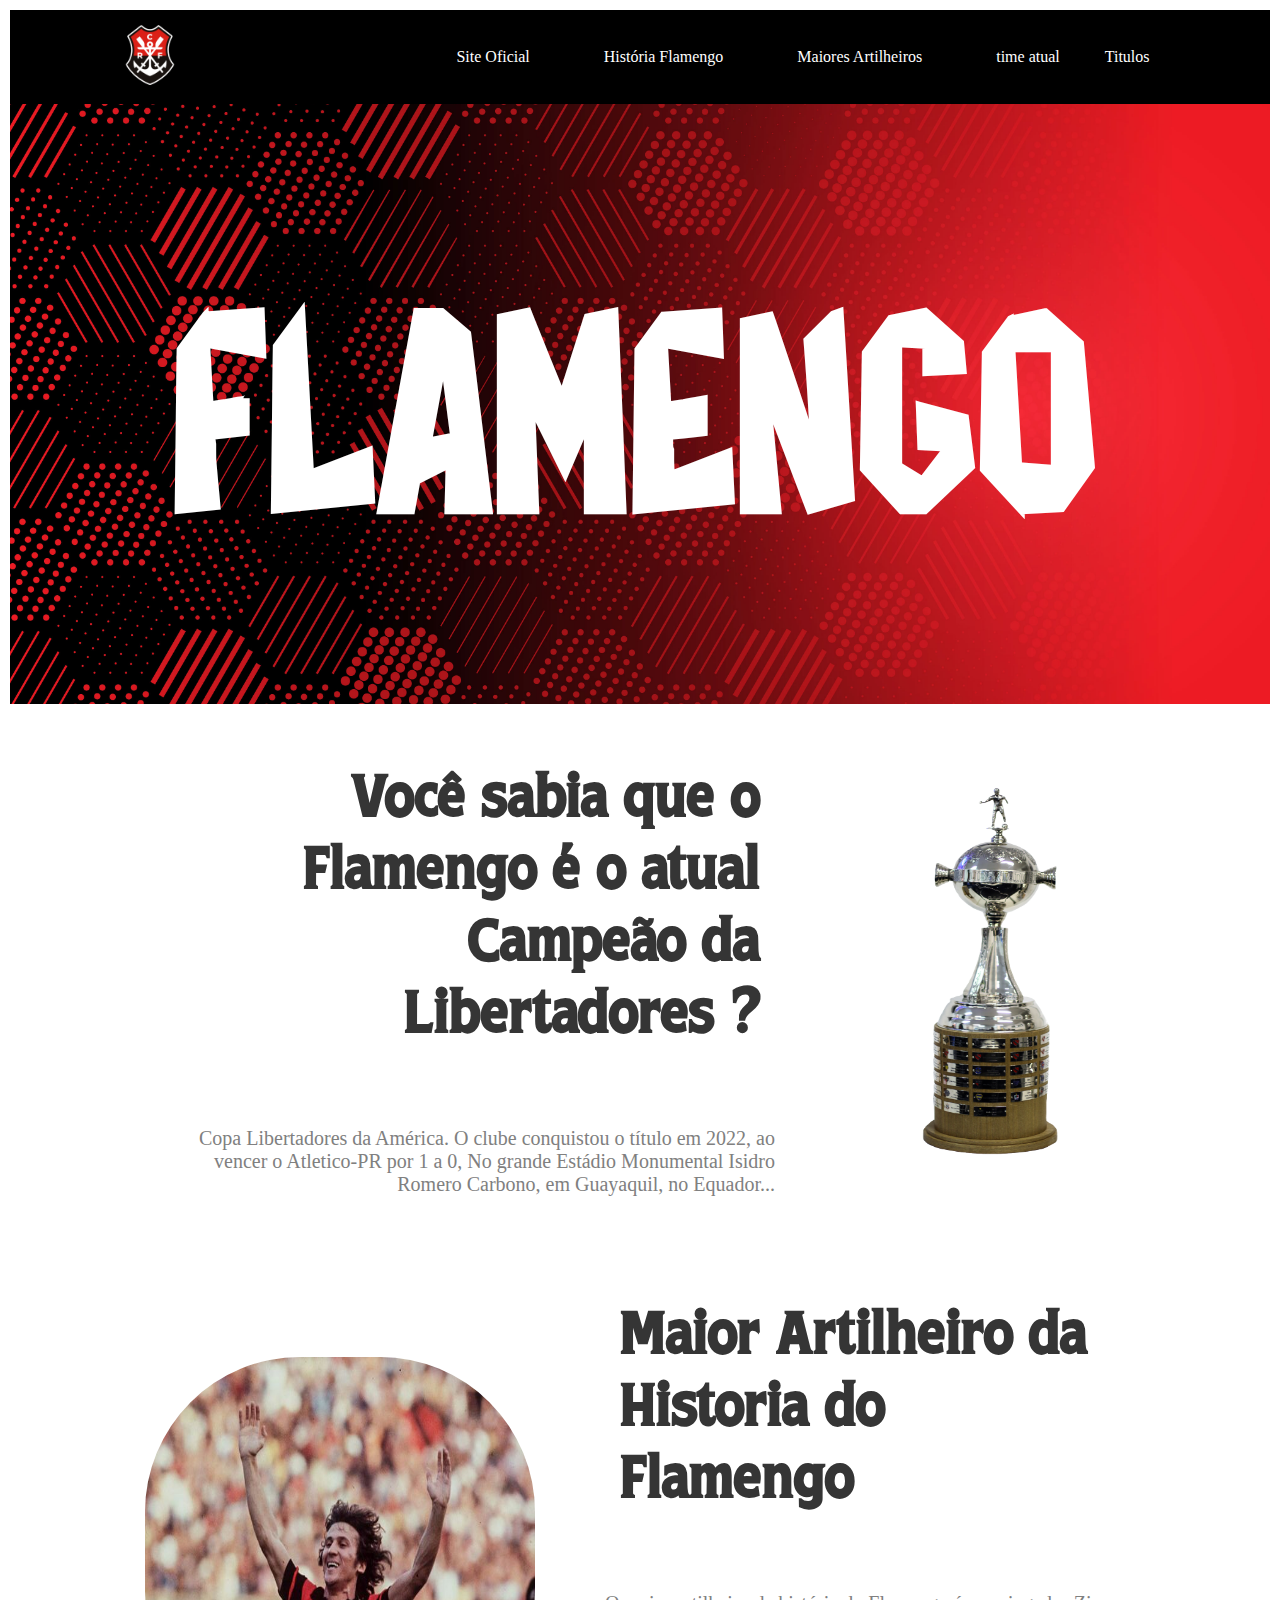
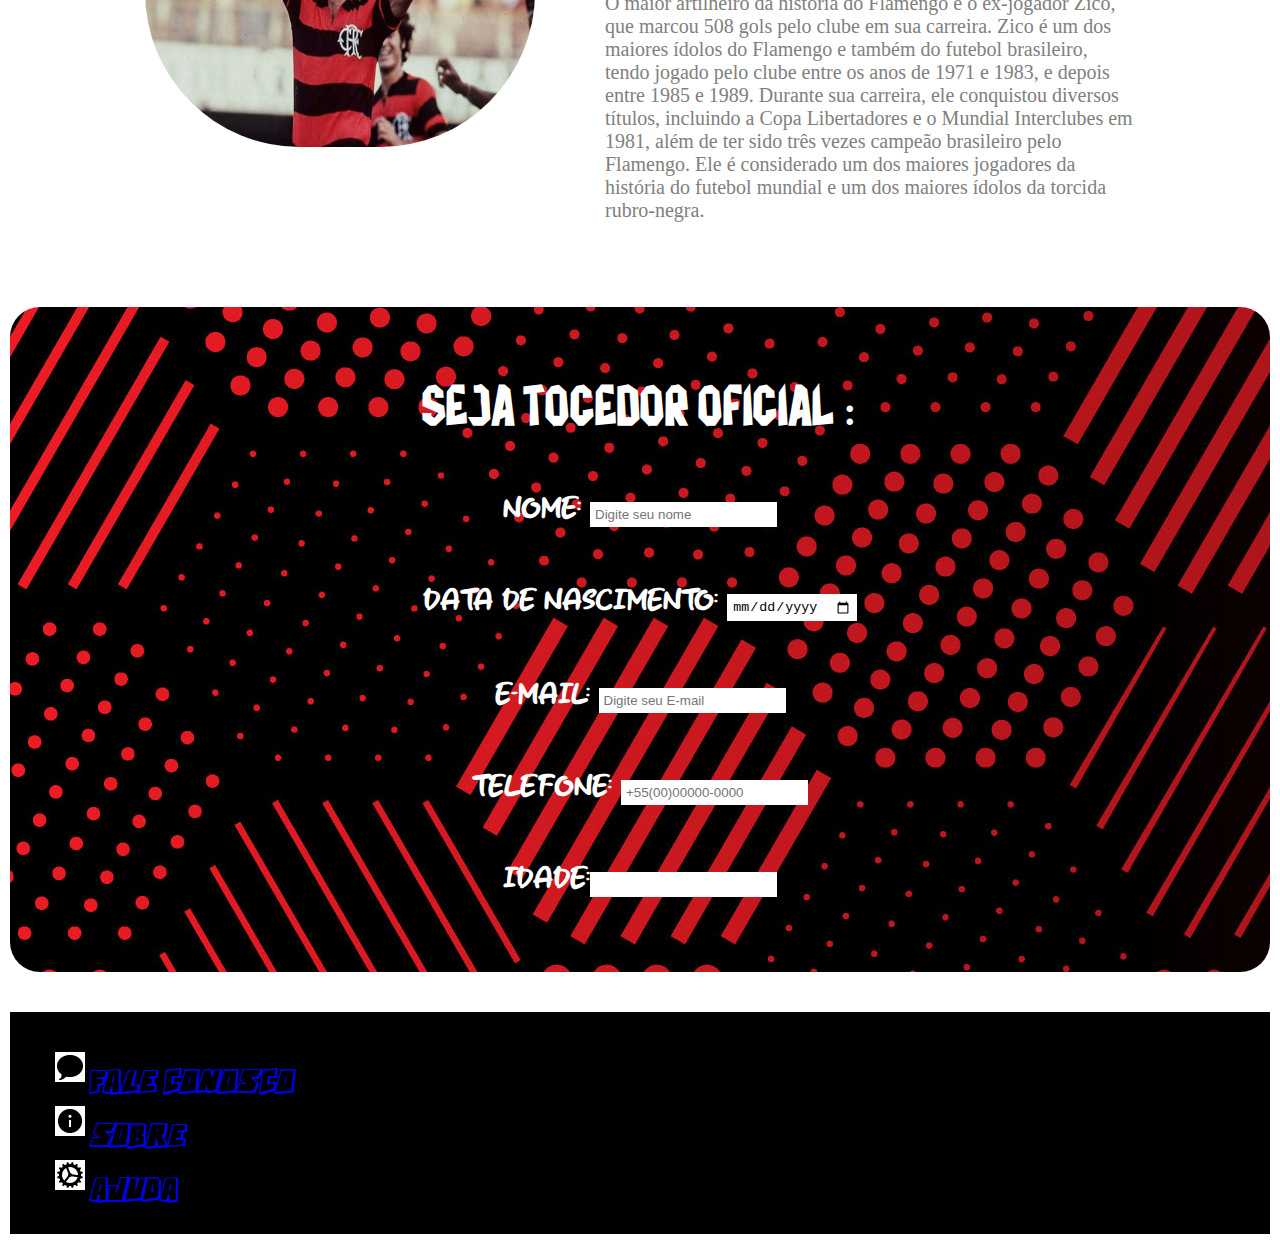
<file: index.html>
<!DOCTYPE html>
<html lang="pt-br">

<head>
    <meta charset="UTF-8">
    <meta http-equiv="X-UA-Compatible" content="IE=edge">
    <meta name="viewport" content="width=device-width, initial-scale=1.0">
    <link rel="stylesheet" href="./style.css">
    <title>FLA NAÇÃO</title>
    <link rel="icon" href="./logos/Flamengo-rowing-2018.png" 
    type="image/png"/>
</head>

<body>
    <nav id="menu">
        <a href=""><img src="./logos/Flamengo-rowing-2018.png" alt=""></a>
        <ul>
           
            <li><a href="./titulos.html">Titulos</a></li>
            <li><a href="https://www.flamengo.com.br/home" target="_blank">Site Oficial</a></li>
            <li><a href="./historia.html">História Flamengo </a></li>
            <li><a href="./artilheiros.html">Maiores Artilheiros</a></li>
            <li><a href="./atual.html">time atual</a></li>
        </ul>
    </nav>
    <div id="conteiner">
        <div><h1>FLAMENGO</h1>
        </div>

        
    </div>


    <div id="libertadores">
        
        <div>
            <h1>Você sabia que o Flamengo é o atual Campeão da Libertadores ?</h1>
            <p>Copa Libertadores da América. O clube conquistou o título em 2022, 
            ao vencer o Atletico-PR por 1 a 0, No grande Estádio Monumental Isidro Romero Carbono, em Guayaquil, no Equador...</p>
        </div> 
            <div>
                <img src="./imagens/taça.png">
            </div>


    </div>
    
    <div id="zico">
        <div>

            <img src="./imagens/zico.jpg" >
        </div>
        <div>
            <h1>Maior Artilheiro da Historia do Flamengo </h1>
            <p>O maior artilheiro da história do Flamengo é o ex-jogador Zico, que marcou 508 gols pelo clube em sua carreira.
                 Zico é um dos maiores ídolos do Flamengo e também do futebol brasileiro, tendo jogado pelo clube entre os anos de 1971 e 1983,
                  e depois entre 1985 e 1989. Durante sua carreira, ele conquistou diversos títulos, incluindo a Copa Libertadores e o Mundial Interclubes em 1981, além de ter sido três vezes campeão brasileiro pelo Flamengo.
                   Ele é considerado um dos maiores jogadores da história do futebol mundial e um dos maiores ídolos da torcida rubro-negra.</p>
        </div>
      




    </div>
<hr/>
<form id="form-formulario">
    <fieldset>
        <legend><h1>SEJA TOCEDOR OFICIAL :</h1></legend>
   
        <p>Nome: <input type="text" name="Nome" placeholder="Digite seu nome" /></p>


        <p>Data de nascimento: <input type="date" name="DataNasc" /></p>


        <p>E-mail: <input type="email" name="Email" placeholder="Digite seu E-mail" /></p>

        <p>Telefone: <input type="tel" name="Telefone" placeholder="+55(00)00000-0000" maxlength="17" /></p>

     <p>Idade:<input type="number" name="Idade" maxlength="109" /></p>

    </fieldset>      
</form>





    <footer id="rodape">
        <ul id="icones">

            <li><a href="#"><img src="./icones/icons8-balão-de-fala.gif" alt="">FALE CONOSCO</a></li>
            <li><a href="#"><img src="./icones/icons8-informações.gif" alt="">SOBRE</a></li>
            <li><a href="#"><img src="./icones/icons8-configurações.gif" alt="">AJUDA</a></li>
        </ul>
    </footer>

</body>

</html>
</file>
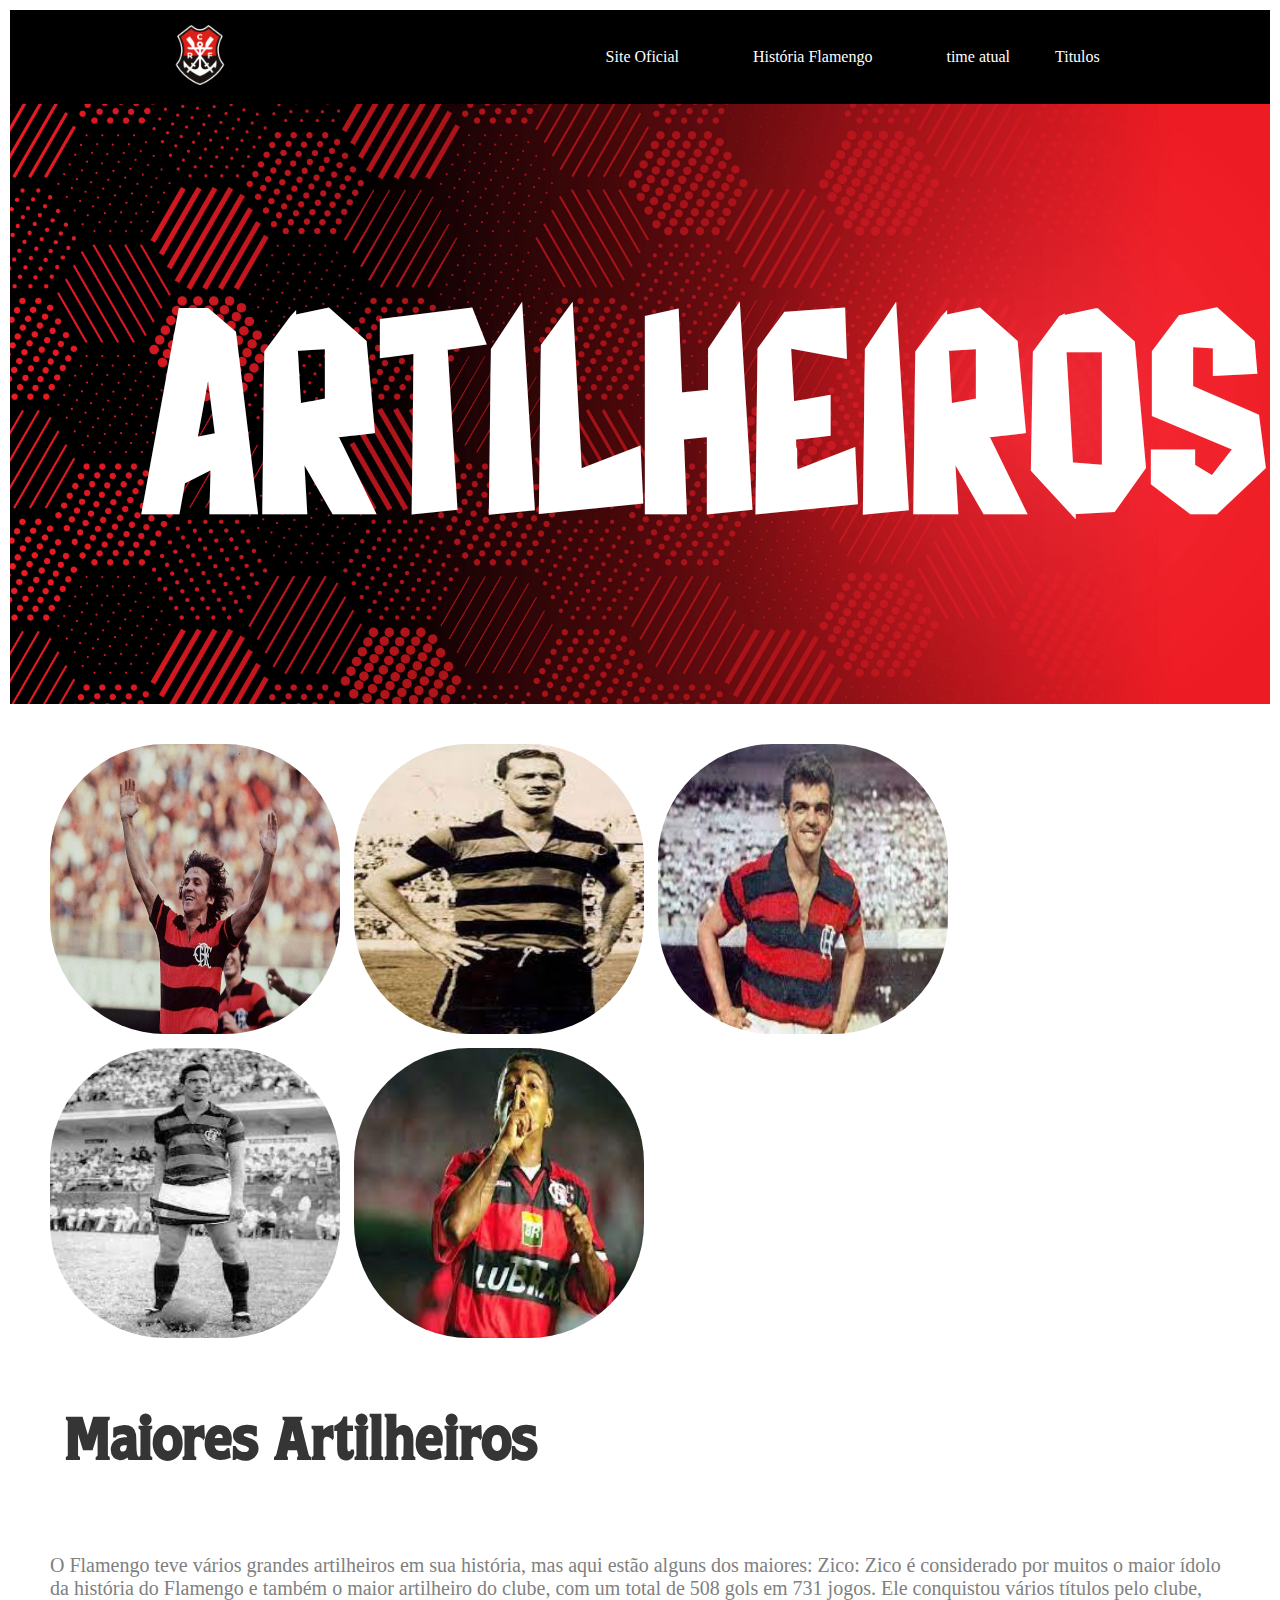
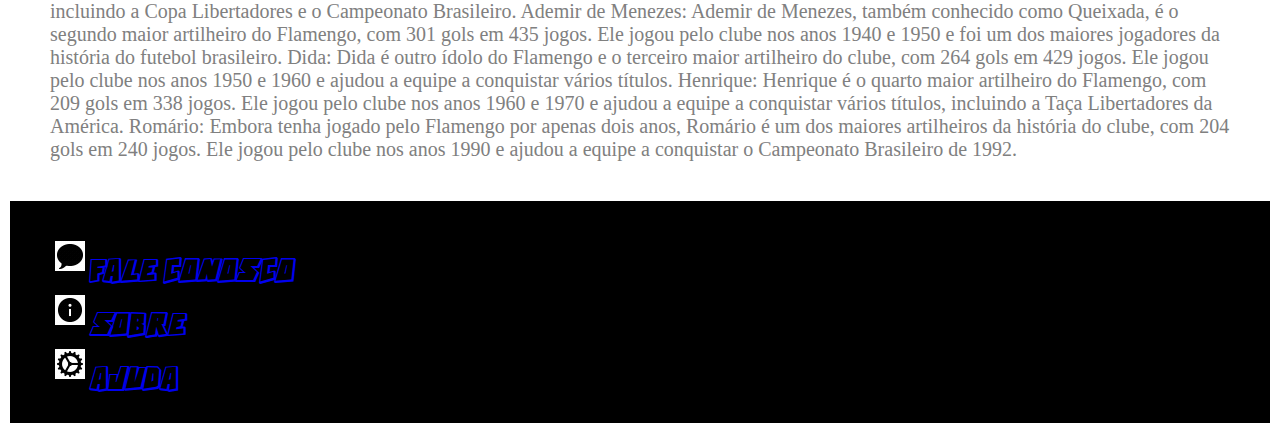
<file: artilheiros.html>
<!DOCTYPE html>
<html lang="pt-br">
<head>
    <meta charset="UTF-8">
    <meta http-equiv="X-UA-Compatible" content="IE=edge">
    <meta name="viewport" content="width=device-width, initial-scale=1.0">
    <title>Maiores artilheiros</title>
    <link rel="stylesheet" href="./style.css">
    <link rel="icon" href="./logos/Flamengo-rowing-2018.png" 
    type="image/png"/>
</head>
<body>
    <nav id="menu">
        <a href="./index.html"><img src="./logos/Flamengo-rowing-2018.png" alt=""></a>
        <ul>
           
            <li><a href="./titulos.html">Titulos</a></li>
            <li><a href="https://www.flamengo.com.br/home" target="_blank">Site Oficial</a></li>
            <li><a href="./historia.html">História Flamengo </a></li>
            <li><a href="./atual.html">time atual</a></li>
        
        </ul>
    </nav>
    <div id="conteiner">
        <div><h1>Artilheiros</h1>
        </div>

        
    </div>

</div>

<div id="Artilheiros">
    <div>
        <img src="./imagens/zico.jpg">
        <img src="./imagens/admir.jpeg" alt="">
        <img src="./imagens/dida.jpeg" alt="">
        <img src="./imagens/henrique.jpeg" alt="">
        <img src="./imagens/romario.jpeg" alt="">
    </div>
    <div>
        <h1>Maiores Artilheiros</h1>
        <p>O Flamengo teve vários grandes artilheiros em sua história, mas aqui estão alguns dos maiores:

            Zico: Zico é considerado por muitos o maior ídolo da história do Flamengo e também o maior artilheiro do clube, com um total de 508 gols em 731 jogos. Ele conquistou vários títulos pelo clube, incluindo a Copa Libertadores e o Campeonato Brasileiro.
            
            Ademir de Menezes: Ademir de Menezes, também conhecido como Queixada, é o segundo maior artilheiro do Flamengo, com 301 gols em 435 jogos. Ele jogou pelo clube nos anos 1940 e 1950 e foi um dos maiores jogadores da história do futebol brasileiro.
            
            Dida: Dida é outro ídolo do Flamengo e o terceiro maior artilheiro do clube, com 264 gols em 429 jogos. Ele jogou pelo clube nos anos 1950 e 1960 e ajudou a equipe a conquistar vários títulos.
            
            Henrique: Henrique é o quarto maior artilheiro do Flamengo, com 209 gols em 338 jogos. Ele jogou pelo clube nos anos 1960 e 1970 e ajudou a equipe a conquistar vários títulos, incluindo a Taça Libertadores da América.
            
            Romário: Embora tenha jogado pelo Flamengo por apenas dois anos, Romário é um dos maiores artilheiros da história do clube, com 204 gols em 240 jogos. Ele jogou pelo clube nos anos 1990 e ajudou a equipe a conquistar o Campeonato Brasileiro de 1992.</p>
    </div> 


    
        


</div>














    <footer id="rodape">
        <ul id="icones">

            <li><a href="#"><img src="./icones/icons8-balão-de-fala.gif" alt="">FALE CONOSCO</a></li>
            <li><a href="#"><img src="./icones/icons8-informações.gif" alt="">SOBRE</a></li>
            <li><a href="#"><img src="./icones/icons8-configurações.gif" alt="">AJUDA</a></li>
        </ul>
    </footer>
</body>
</html>
</file>
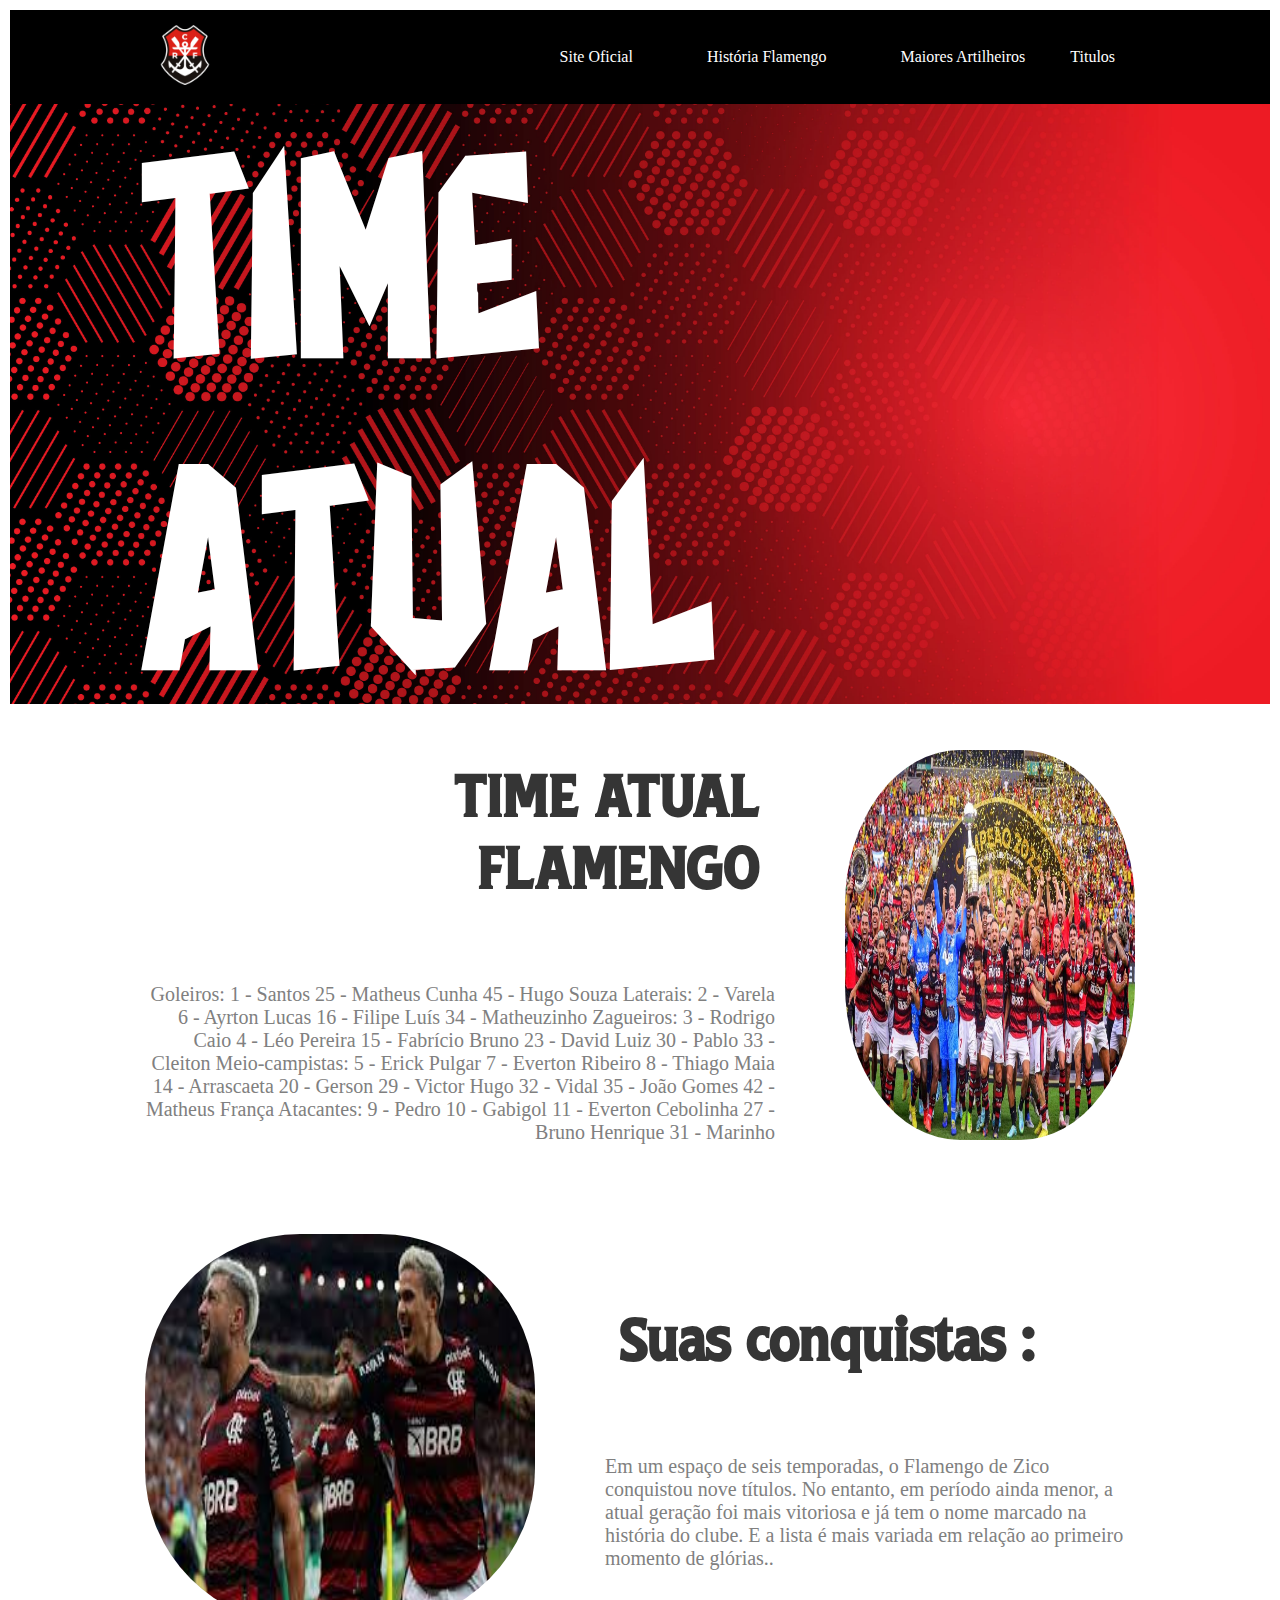
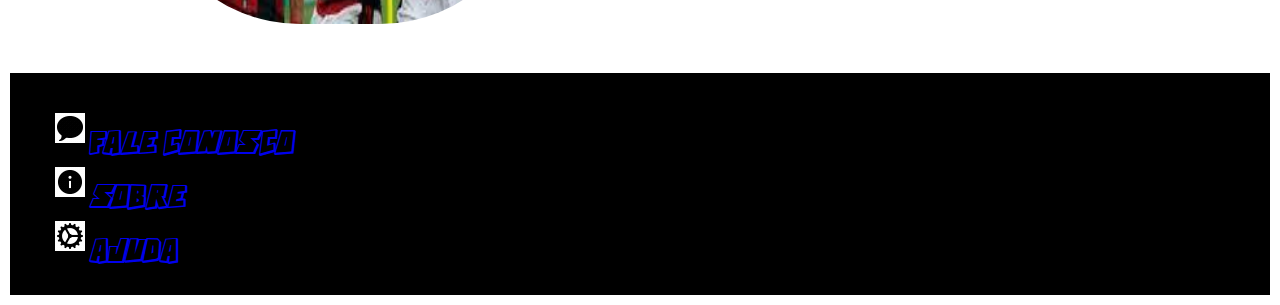
<file: atual.html>
<!DOCTYPE html>
<html lang="pt-br">
<head>
    <meta charset="UTF-8">
    <meta http-equiv="X-UA-Compatible" content="IE=edge">
    <meta name="viewport" content="width=device-width, initial-scale=1.0">
    <title>TIME ATUAL</title>
    <link rel="stylesheet" href="./style.css">
    <link rel="icon" href="./logos/Flamengo-rowing-2018.png" 
    type="image/png"/>
</head>
<body>
    
    <nav id="menu">
        <a href="./index.html"><img src="./logos/Flamengo-rowing-2018.png" alt=""></a>
        <ul>
           
            <li><a href="./titulos.html">Titulos</a></li>
            <li><a href="https://www.flamengo.com.br/home" target="_blank">Site Oficial</a></li>
            <li><a href="./historia.html">História Flamengo </a></li>
            <li><a href="./artilheiros.html">Maiores Artilheiros</a></li>
            
        </ul>
    </nav>
    <div id="conteiner">
        <div><h1>TIME ATUAL</h1>
        </div>

        
    </div>


    <div id="libertadores">
        
        <div>
            <h1>TIME ATUAL FLAMENGO</h1>
            <p>Goleiros:

                1 - Santos
                25 - Matheus Cunha
                45 - Hugo Souza
                Laterais:

                2 - Varela
                6 - Ayrton Lucas
                16 - Filipe Luís
                34 - Matheuzinho
                
                Zagueiros:
                
                3 - Rodrigo Caio
                4 - Léo Pereira
                15 - Fabrício Bruno
                23 - David Luiz
                30 - Pablo
                33 - Cleiton
                
                Meio-campistas:
                
                5 - Erick Pulgar
                7 - Everton Ribeiro
                8 - Thiago Maia
                14 - Arrascaeta
                20 - Gerson
                29 - Victor Hugo
                32 - Vidal
                35 - João Gomes
                42 - Matheus França
                
                Atacantes:
                
                9 - Pedro
                10 - Gabigol
                11 - Everton Cebolinha
                27 - Bruno Henrique
                31 - Marinho</p>
        </div> 
            <div>
                <img src="./imagens/time.atual2.jpg">
            </div>


    </div>


    <div id="zico">
        <div>

            <img src="./imagens/time.campeao.jpeg" >
        </div>
        <div>
            <h1>Suas conquistas :</h1>
            <p>Em um espaço de seis temporadas, o Flamengo de Zico conquistou nove títulos. No entanto, em período ainda menor, a atual geração foi mais vitoriosa e já tem o nome marcado na história do clube. E a lista é mais variada em relação ao primeiro momento de glórias..</p>
        </div>
      




    </div>

    <footer id="rodape">
        <ul id="icones">

            <li><a href="#"><img src="./icones/icons8-balão-de-fala.gif" alt="">FALE CONOSCO</a></li>
            <li><a href="#"><img src="./icones/icons8-informações.gif" alt="">SOBRE</a></li>
            <li><a href="#"><img src="./icones/icons8-configurações.gif" alt="">AJUDA</a></li>
        </ul>
    </footer>



</body>
</html>
</file>
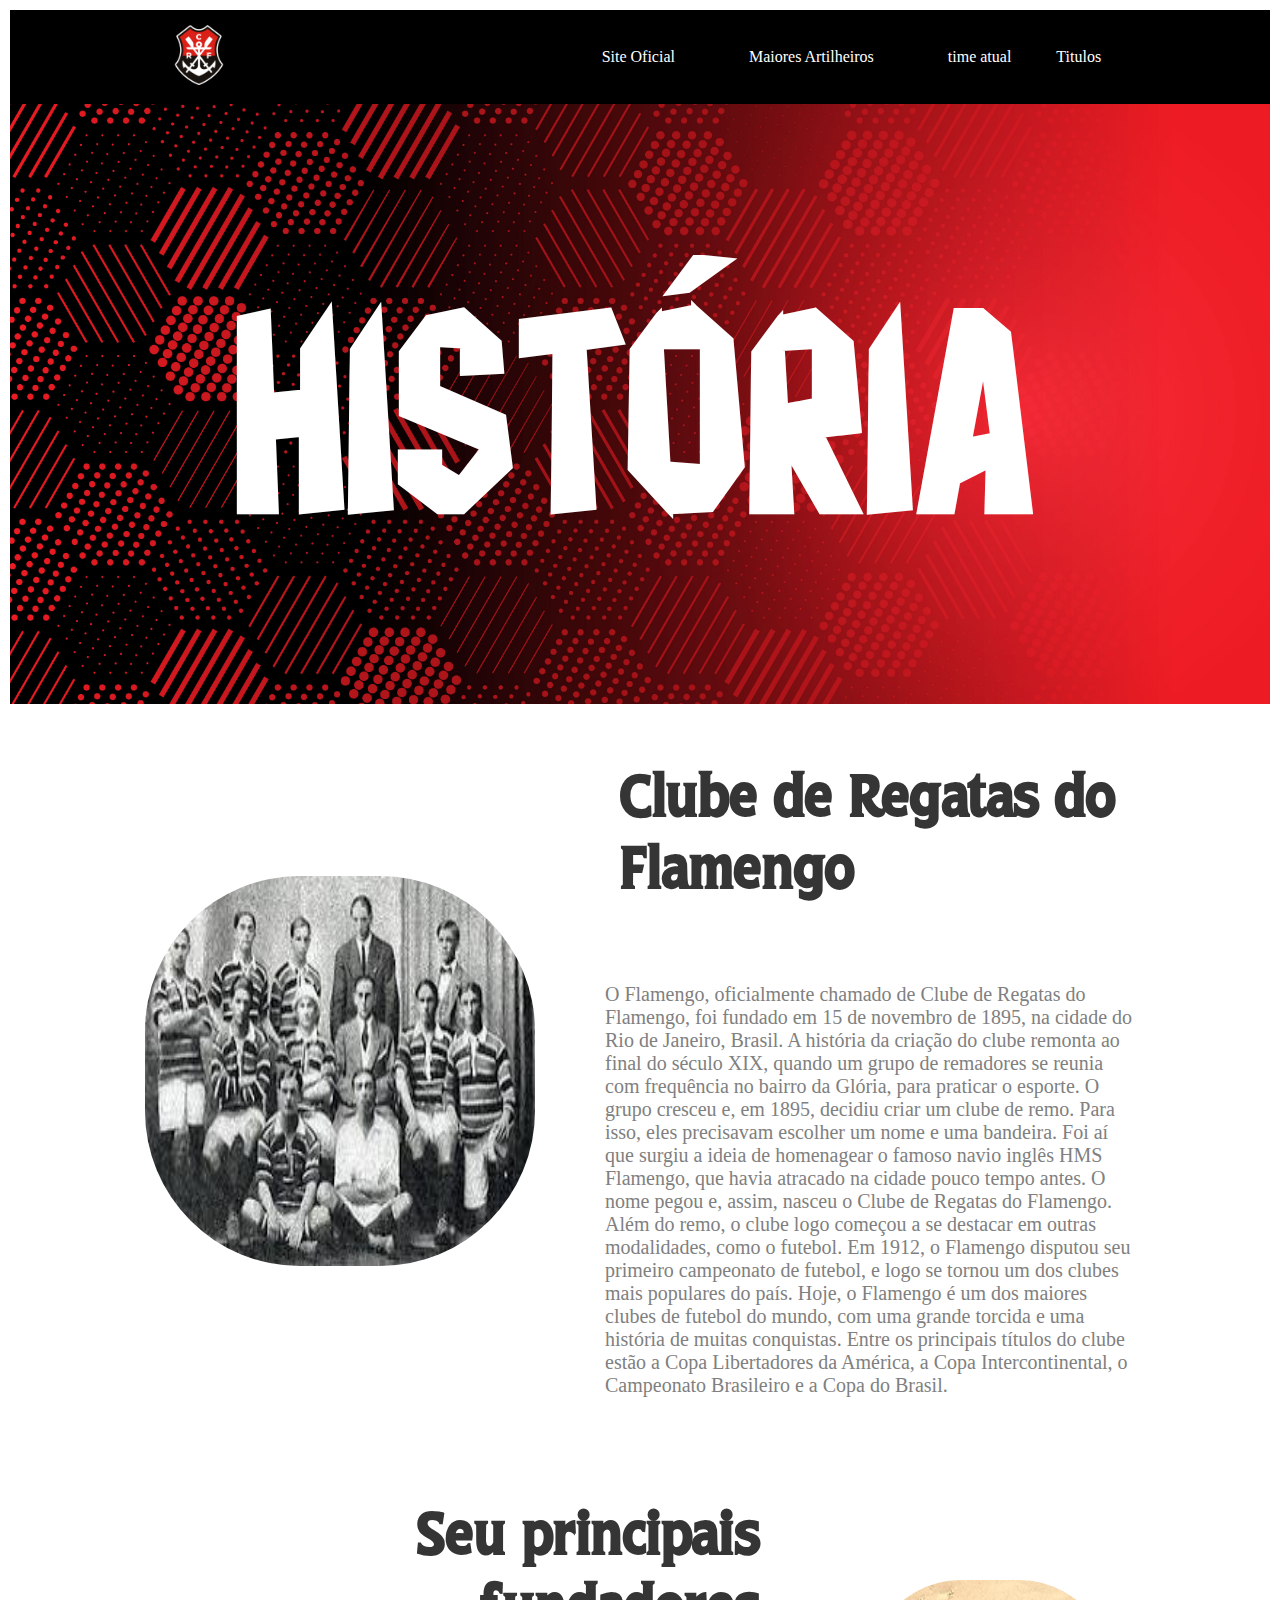
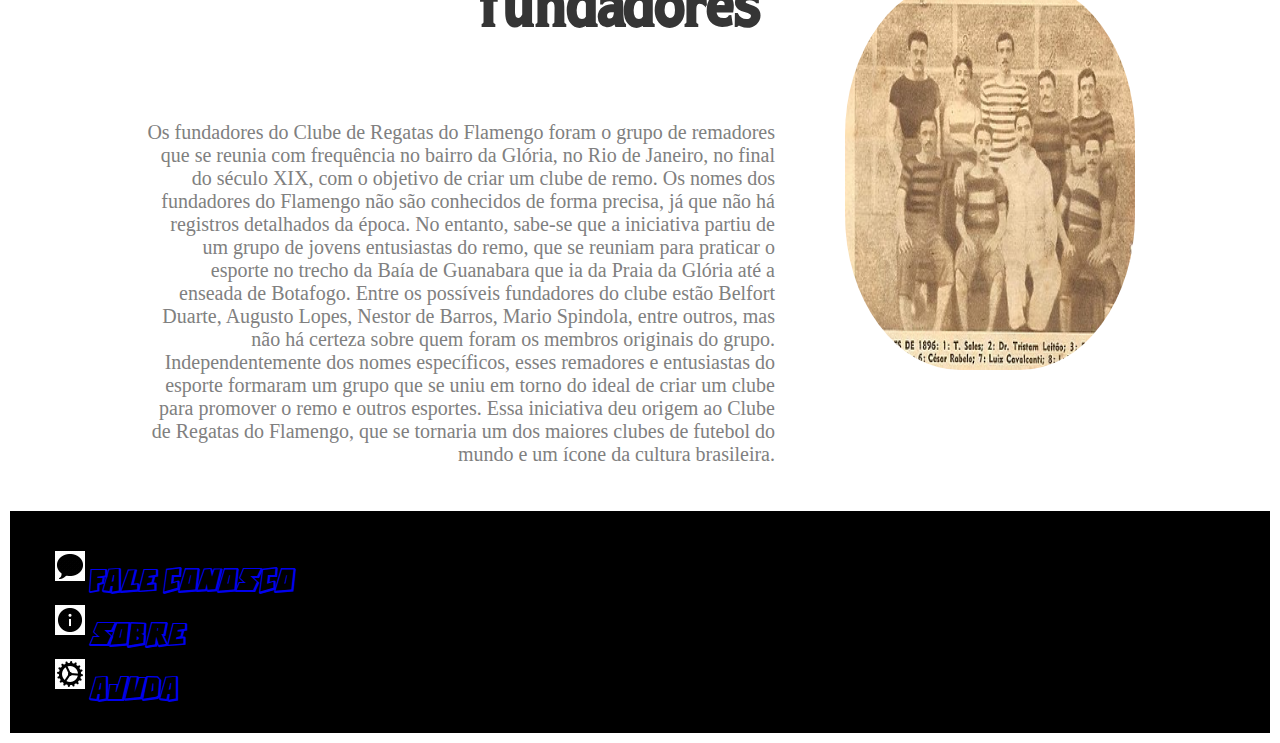
<file: historia.html>
<!DOCTYPE html>
<html lang="pt-br">
<head>
    <meta charset="UTF-8">
    <meta http-equiv="X-UA-Compatible" content="IE=edge">
    <meta name="viewport" content="width=device-width, initial-scale=1.0">
    <title>HISTORIA FLAMENGO</title>
    <link rel="stylesheet" href="./style.css">
    <link rel="icon" href="./logos/Flamengo-rowing-2018.png" 
    type="image/png"/>
</head>
<body>

    <nav id="menu">
        <a href="./index.html"><img src="./logos/Flamengo-rowing-2018.png" alt=""></a>
        <ul>
           
            <li><a href="./titulos.html">Titulos</a></li>
            <li><a href="https://www.flamengo.com.br/home" target="_blank">Site Oficial</a></li>
            <li><a href="./artilheiros.html">Maiores Artilheiros</a></li>
            <li><a href="./atual.html">time atual</a></li>
        </ul>
    </nav>
    <div id="conteiner">
        <div><h1>HISTÓRIA</h1>
        </div>

        
    </div>

    <div id="historia">
        <div>
            <img src="./imagens/historia.jpeg">
        </div>
        <div>
            <h1>Clube de Regatas do Flamengo</h1>
            <p>O Flamengo, oficialmente chamado de Clube de Regatas do Flamengo, foi fundado em 15 de novembro de 1895, na cidade do Rio de Janeiro, Brasil. A história da criação do clube remonta ao final do século XIX, quando um grupo de remadores se reunia com frequência no bairro da Glória, para praticar o esporte.

                O grupo cresceu e, em 1895, decidiu criar um clube de remo. Para isso, eles precisavam escolher um nome e uma bandeira. Foi aí que surgiu a ideia de homenagear o famoso navio inglês HMS Flamengo, que havia atracado na cidade pouco tempo antes. O nome pegou e, assim, nasceu o Clube de Regatas do Flamengo.
                
                Além do remo, o clube logo começou a se destacar em outras modalidades, como o futebol. Em 1912, o Flamengo disputou seu primeiro campeonato de futebol, e logo se tornou um dos clubes mais populares do país.
                
                Hoje, o Flamengo é um dos maiores clubes de futebol do mundo, com uma grande torcida e uma história de muitas conquistas. Entre os principais títulos do clube estão a Copa Libertadores da América, a Copa Intercontinental, o Campeonato Brasileiro e a Copa do Brasil.</p>
        </div> 


        
            


    </div>

    <div id="remadores">
        
        <div>
            <h1>Seu principais fundadores </h1>
            <p>Os fundadores do Clube de Regatas do Flamengo foram o grupo de remadores que se reunia com frequência no bairro da Glória, no Rio de Janeiro, no final do século XIX, com o objetivo de criar um clube de remo.

                Os nomes dos fundadores do Flamengo não são conhecidos de forma precisa, já que não há registros detalhados da época. No entanto, sabe-se que a iniciativa partiu de um grupo de jovens entusiastas do remo, que se reuniam para praticar o esporte no trecho da Baía de Guanabara que ia da Praia da Glória até a enseada de Botafogo.
                
                Entre os possíveis fundadores do clube estão Belfort Duarte, Augusto Lopes, Nestor de Barros, Mario Spindola, entre outros, mas não há certeza sobre quem foram os membros originais do grupo.
                
                Independentemente dos nomes específicos, esses remadores e entusiastas do esporte formaram um grupo que se uniu em torno do ideal de criar um clube para promover o remo e outros esportes. Essa iniciativa deu origem ao Clube de Regatas do Flamengo, que se tornaria um dos maiores clubes de futebol do mundo e um ícone da cultura brasileira.</p>
        </div> 
            <div>
                <img src="./imagens/remadores.jpg">
        </div>
    </div>


    <footer id="rodape">
        <ul id="icones">

            <li><a href="#"><img src="./icones/icons8-balão-de-fala.gif" alt="">FALE CONOSCO</a></li>
            <li><a href="#"><img src="./icones/icons8-informações.gif" alt="">SOBRE</a></li>
            <li><a href="#"><img src="./icones/icons8-configurações.gif" alt="">AJUDA</a></li>
        </ul>
    </footer>
   


            

</body>
</html>
</file>
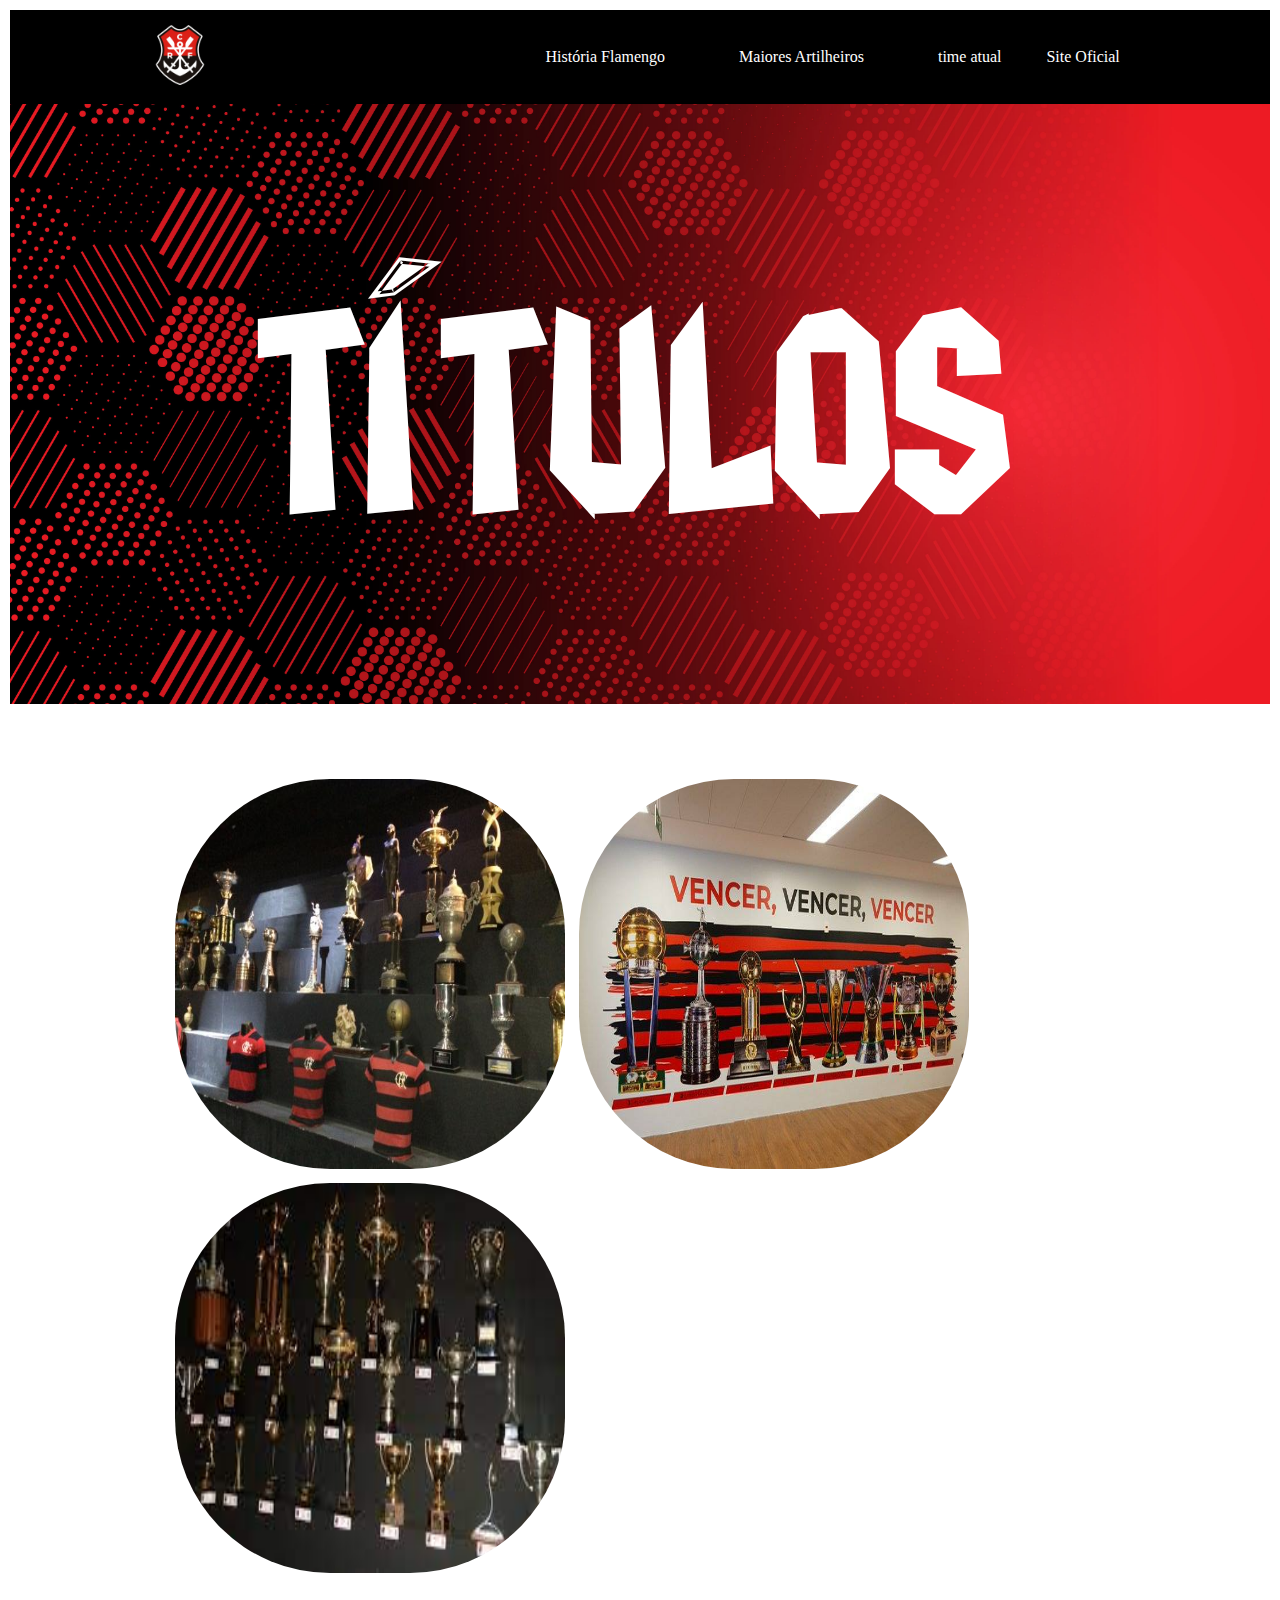
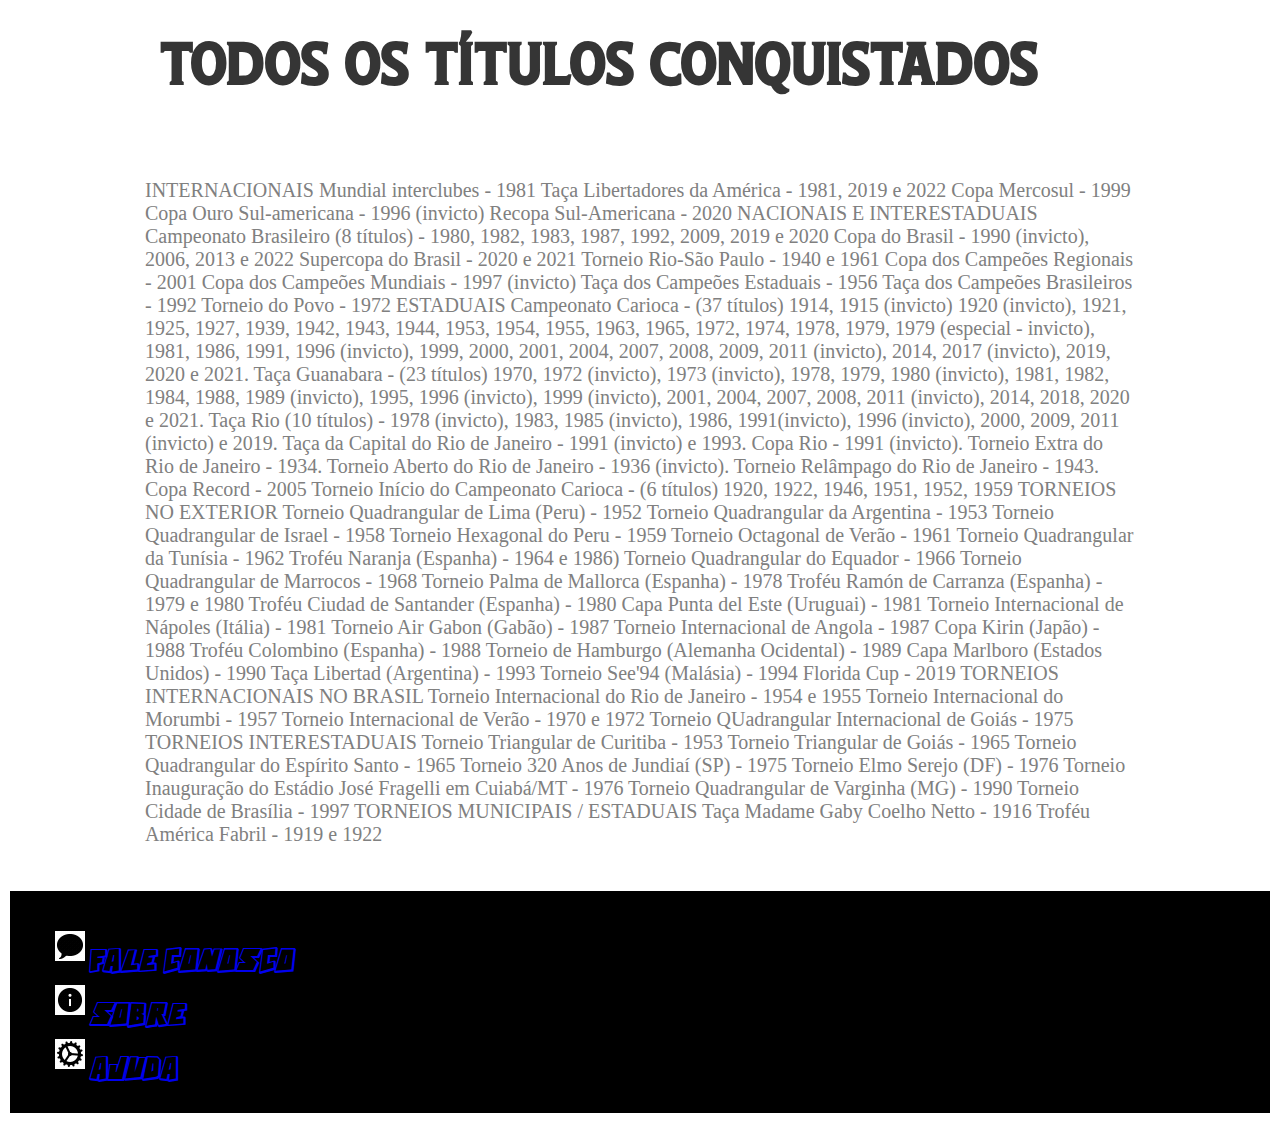
<file: titulos.html>
<!DOCTYPE html>
<html lang="en">
<head>
    <meta charset="UTF-8">
    <meta http-equiv="X-UA-Compatible" content="IE=edge">
    <meta name="viewport" content="width=device-width, initial-scale=1.0">
    <title>TODOS OS TITULOS</title>
    <link rel="stylesheet" href="./style.css">
    <link rel="icon" href="./logos/Flamengo-rowing-2018.png" 
    type="image/png"/>
</head>
<body>
    <nav id="menu">
        <a href="./index.html"><img src="./logos/Flamengo-rowing-2018.png" alt=""></a>
        <ul>
           
            <li><a href="https://www.flamengo.com.br/home" target="_blank">Site Oficial</a></li>
            <li><a href="./historia.html">História Flamengo </a></li>
            <li><a href="./artilheiros.html">Maiores Artilheiros</a></li>
            <li><a href="./atual.html">time atual</a></li>
        </ul>
    </nav>
    <div id="conteiner">
        <div><h1>TÍTULOS</h1>
        </div>

        
    </div>

    <div id="zico">
        
        <div>

            <div>
                <img src="./imagens/trofeus1.jpg">
                <img src="./imagens/trofeus2.jpg" alt="">
                <img src="./imagens/trofeus3.jpeg" alt="">
            
                
            </div>
            <h1>TODOS OS TÍTULOS CONQUISTADOS</h1>
            <p>INTERNACIONAIS
                Mundial interclubes - 1981
                Taça Libertadores da América - 1981, 2019 e 2022
                Copa Mercosul - 1999
                Copa Ouro Sul-americana - 1996 (invicto)
                Recopa Sul-Americana - 2020
                NACIONAIS E INTERESTADUAIS
                
                Campeonato Brasileiro (8 títulos) - 1980, 1982, 1983, 1987, 1992, 2009, 2019 e 2020
                Copa do Brasil - 1990 (invicto), 2006, 2013 e 2022
                Supercopa do Brasil - 2020 e 2021
                Torneio Rio-São Paulo - 1940 e 1961
                Copa dos Campeões Regionais - 2001
                Copa dos Campeões Mundiais - 1997 (invicto)
                Taça dos Campeões Estaduais - 1956
                Taça dos Campeões Brasileiros - 1992
                Torneio do Povo - 1972
                ESTADUAIS
                
                Campeonato Carioca - (37 títulos) 1914, 1915 (invicto) 1920 (invicto), 1921, 1925, 1927, 1939, 1942, 1943, 1944, 1953, 1954, 1955, 1963, 1965, 1972, 1974, 1978, 1979, 1979 (especial - invicto), 1981, 1986, 1991, 1996 (invicto), 1999, 2000, 2001, 2004, 2007, 2008, 2009, 2011 (invicto), 2014, 2017 (invicto), 2019, 2020 e 2021.
                Taça Guanabara - (23 títulos) 1970, 1972 (invicto), 1973 (invicto), 1978, 1979, 1980 (invicto), 1981, 1982, 1984, 1988, 1989 (invicto), 1995, 1996 (invicto), 1999 (invicto), 2001, 2004, 2007, 2008, 2011 (invicto),  2014, 2018, 2020 e 2021.
                Taça Rio (10  títulos) - 1978 (invicto), 1983, 1985 (invicto), 1986, 1991(invicto), 1996 (invicto), 2000, 2009, 2011 (invicto) e 2019.
                Taça da Capital do Rio de Janeiro - 1991 (invicto) e 1993.
                Copa Rio - 1991 (invicto).
                Torneio Extra do Rio de Janeiro - 1934.
                Torneio Aberto do Rio de Janeiro - 1936 (invicto).
                Torneio Relâmpago do Rio de Janeiro - 1943.
                Copa Record - 2005
                Torneio Início do Campeonato Carioca - (6 títulos) 1920, 1922, 1946, 1951, 1952, 1959
                TORNEIOS NO EXTERIOR
                
                Torneio Quadrangular de Lima (Peru) - 1952
                Torneio Quadrangular da Argentina - 1953
                Torneio Quadrangular de Israel - 1958
                Torneio Hexagonal do Peru - 1959
                Torneio Octagonal de Verão - 1961
                Torneio Quadrangular da Tunísia - 1962
                Troféu Naranja (Espanha) - 1964 e 1986)
                Torneio Quadrangular do Equador - 1966
                Torneio Quadrangular de Marrocos - 1968
                Torneio Palma de Mallorca (Espanha) - 1978
                Troféu Ramón de Carranza (Espanha) - 1979 e 1980
                Troféu Ciudad de Santander (Espanha) - 1980
                Capa Punta del Este (Uruguai) - 1981
                Torneio Internacional de Nápoles (Itália) - 1981
                Torneio Air Gabon (Gabão) - 1987
                Torneio Internacional de Angola - 1987
                Copa Kirin (Japão) - 1988
                Troféu Colombino (Espanha) - 1988
                Torneio de Hamburgo (Alemanha Ocidental) - 1989
                Capa Marlboro (Estados Unidos) - 1990
                Taça Libertad (Argentina) - 1993
                Torneio See'94 (Malásia) - 1994
                Florida Cup - 2019
                TORNEIOS INTERNACIONAIS NO BRASIL
                
                Torneio Internacional do Rio de Janeiro - 1954 e 1955
                Torneio Internacional do Morumbi - 1957
                Torneio Internacional de Verão - 1970 e 1972
                Torneio QUadrangular Internacional de Goiás - 1975
                TORNEIOS INTERESTADUAIS
                
                Torneio Triangular de Curitiba - 1953
                Torneio Triangular de Goiás - 1965
                Torneio Quadrangular do Espírito Santo - 1965
                Torneio 320 Anos de Jundiaí (SP) - 1975
                Torneio Elmo Serejo (DF) - 1976
                Torneio Inauguração do Estádio José Fragelli em Cuiabá/MT - 1976
                Torneio Quadrangular de Varginha (MG) - 1990
                Torneio Cidade de Brasília - 1997
                TORNEIOS MUNICIPAIS / ESTADUAIS
                
                Taça Madame Gaby Coelho Netto - 1916
                Troféu América Fabril - 1919 e 1922</p>
        </div>
    </div>



























    <footer id="rodape">
        <ul id="icones">

            <li><a href="#"><img src="./icones/icons8-balão-de-fala.gif" alt="">FALE CONOSCO</a></li>
            <li><a href="#"><img src="./icones/icons8-informações.gif" alt="">SOBRE</a></li>
            <li><a href="#"><img src="./icones/icons8-configurações.gif" alt="">AJUDA</a></li>
        </ul>
    </footer>

</body>
</html>
</file>
<file: style.css>
@font-face {
    src: url(./fonte/Sigmar-Regular.ttf);
    font-family: 'Sigmar', cursive;
}

@font-face {
    src: url(./fonte/Flamengo.ttf) format('truetype');
    font-family: flamengo;

}
@font-face {
    src: url(./fonte/formulario.ttf) format('truetype');
    font-family: Formulario;

}

@font-face{
    src: url(./fonte/voce.sabia.otf) format('truetype');
    font-family: você sabia;
}

@font-face{
    src: url(./fonte/rodape.ttf) format('truetype');
    font-family: rodape;
}

*{
    margin: 0 auto;
    padding: 5px ;
    box-sizing: border-box;
    
    border: none;

}



#menu {
    background-color:black;
    font-family: 'Sigmar', cursive;

    display: flex;
    align-items: center;
    align-content: center;
}

#menu ul {

    max-width: 1900px;
    list-style: none;
    padding: 0 ;
}
#menu ul li {
    
    display: inline;
    padding: 5px;
    margin-left: 20px
}
#menu ul li a {
    color:white ;
    padding: 20px;
    display: inline-block ;
    text-decoration:none ;
    transition: background.4s ;

    border: 1px solid y
}
#menu ul li a:hover{
    background-color: darkgoldenrod;
}
#menu ul li:first-child a {
    float:right ;
    background-color: none;
}
#menu a img {
    width: 70px;
    height: 70 px;

    
}

#conteiner {
    height: 600px;
    background-image: url("./imagens/conteiner.jpg");
    background-position: center;
    background-size: cover;
    background-repeat: no-repeat;
    padding: 100px;
    display: flex;
    align-content: center;
    align-items: center;
}

#conteiner div {
    height: 100%;
    display: flex;
    align-items: center;
}

#conteiner div h1 {
    color: white;
    padding: 30px;
    font-size: 200px;
    font-weight: bold;
    font-family: flamengo;
 
}

#libertadores {
    padding: 10px 100px;
    display: flex;
    align-items: center;
    text-align: right;
    
}
#libertadores div h1 {
    padding: 20px;
    margin-bottom: 50px;
    font-size: 60px;
    font-family: você sabia;
    color: #353535;
}
#libertadores div p {
    color:  gray;
    font-size: 20px;
}
   
#libertadores div {
    margin: 20px;
    padding:10px;
}


#libertadores div img {
    width: 300px;
    height: 400px;
    border-radius: 40%;
     

    
}
#zico {
    padding: 10px 100px;
    display: flex;
    align-items: center;
   
    
}
#zico div h1 {
    padding: 20px;
    margin-bottom: 50px;
    font-size: 60px;
    font-family: você sabia;
    color: #353535;
}
#zico div p {
    color:  gray;
    font-size: 20px;
}
   
#zico div {
    margin: 20px;
    padding:10px;
}


#zico div img {
    width: 400px;
    height: 400px;
    border-radius: 40%;
     

    
}
    



#rodape  {
    font-family: rodape;
    background-color: black;
    clear: both;
    padding: 25px;
    font-size: 15px;
    bottom: 0;
    width: 100%;  
    float: fixed;
    
  
}

#icones {
    list-style: none;
}

#icones li a{ 
text-decoration: none;
display: inline ;
float: fixed ;
width: 70px;
height: 80px;
margin-left: none;
background-color: black;

}
#icones li a:hover {
color: red;
}


    


#form-formulario {
    margin-top: 30px;
    margin-bottom: 40px;
    text-align: center;
    padding: 20px;
    border-radius: 30px;
    background-image: url(./imagens/conteiner.jpg);
    font-weight: bold;
   
}
#form-formulario h1 {
    font-size: 40px;
    padding: 40px 100px;
    color: white;
    font-family: flamengo;

}

#form-formulario p {
 color: white;
 font-size: 20px;
 padding: 10px;
 text-transform: uppercase;
 margin-bottom: 40px;
 font-family: Formulario;

}


#historia {
    padding: 10px 100px;
    display: flex;
    align-items: center;
   
    
}
#historia div h1 {
    padding: 20px;
    margin-bottom: 50px;
    font-size: 60px;
    font-family: você sabia;
    color: #353535;
}
#historia div p {
    color:  gray;
    font-size: 20px;
}
   
#historia div {
    margin: 20px;
    padding:10px;
}


#historia div img {
    width: 400px;
    height: 400px;
    border-radius: 40%;
     

    
}


#remadores {
    padding: 10px 100px;
    display: flex;
    align-items: center;
    text-align: right;
    
}
#remadores div h1 {
    padding: 20px;
    margin-bottom: 50px;
    font-size: 60px;
    font-family: você sabia;
    color: #353535;
}
#remadores div p {
    color:  gray;
    font-size: 20px;
}
   
#remadores div {
    margin: 20px;
    padding:10px;
}


#remadores div img {
    width: 300px;
    height: 400px;
    border-radius: 40%;
     

    
}

#Artilheiro {
    padding: 10px 100px;
    display: flex;
    align-items: center;
    text-align: right;
    
}
#Artilheiros div h1 {
    padding: 20px;
    margin-bottom: 50px;
    font-size: 60px;
    font-family: você sabia;
    color: #353535;
}
#Artilheiros div p {
    color:  gray;
    font-size: 20px;
}
   
#Artilheiros div {
    margin: 20px;
    padding:10px;
}


#Artilheiros div img {
    width: 300px;
    height: 300px;
    border-radius: 40%;
    

     

    
}
</file>
